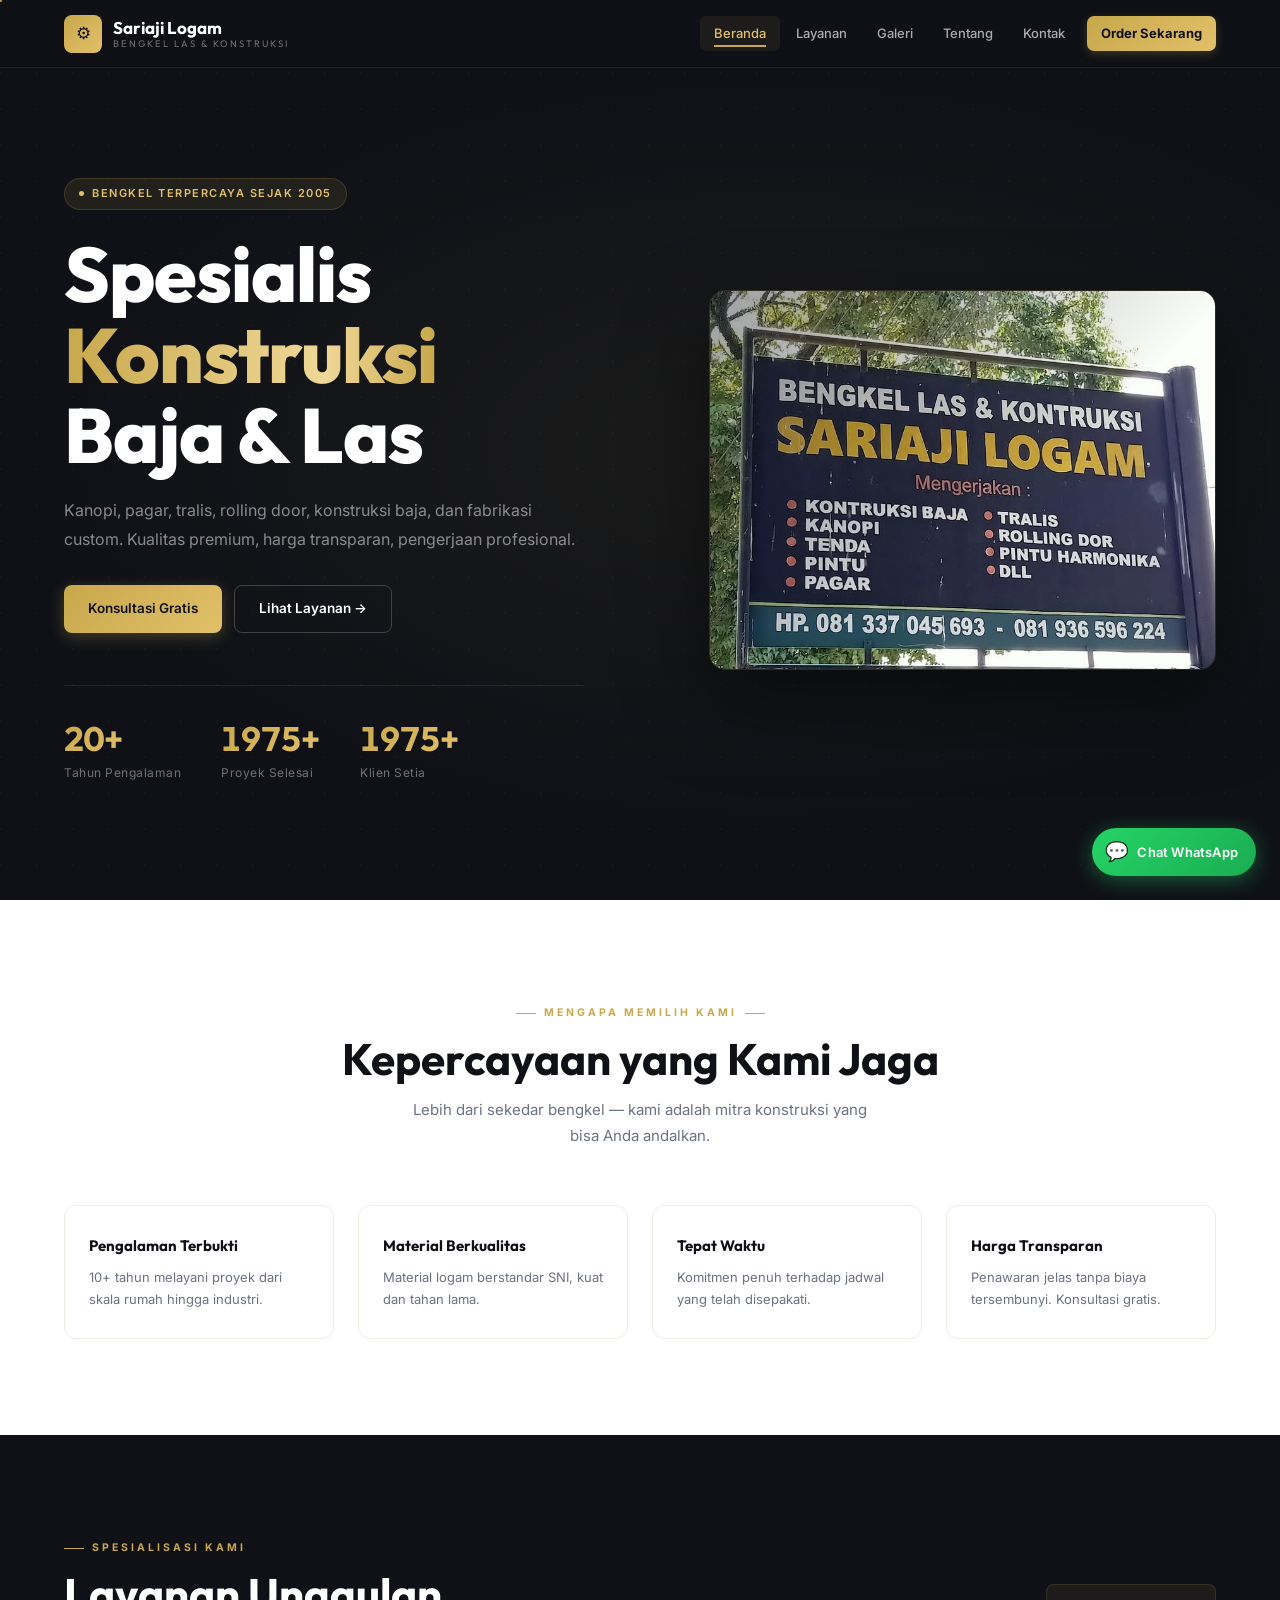
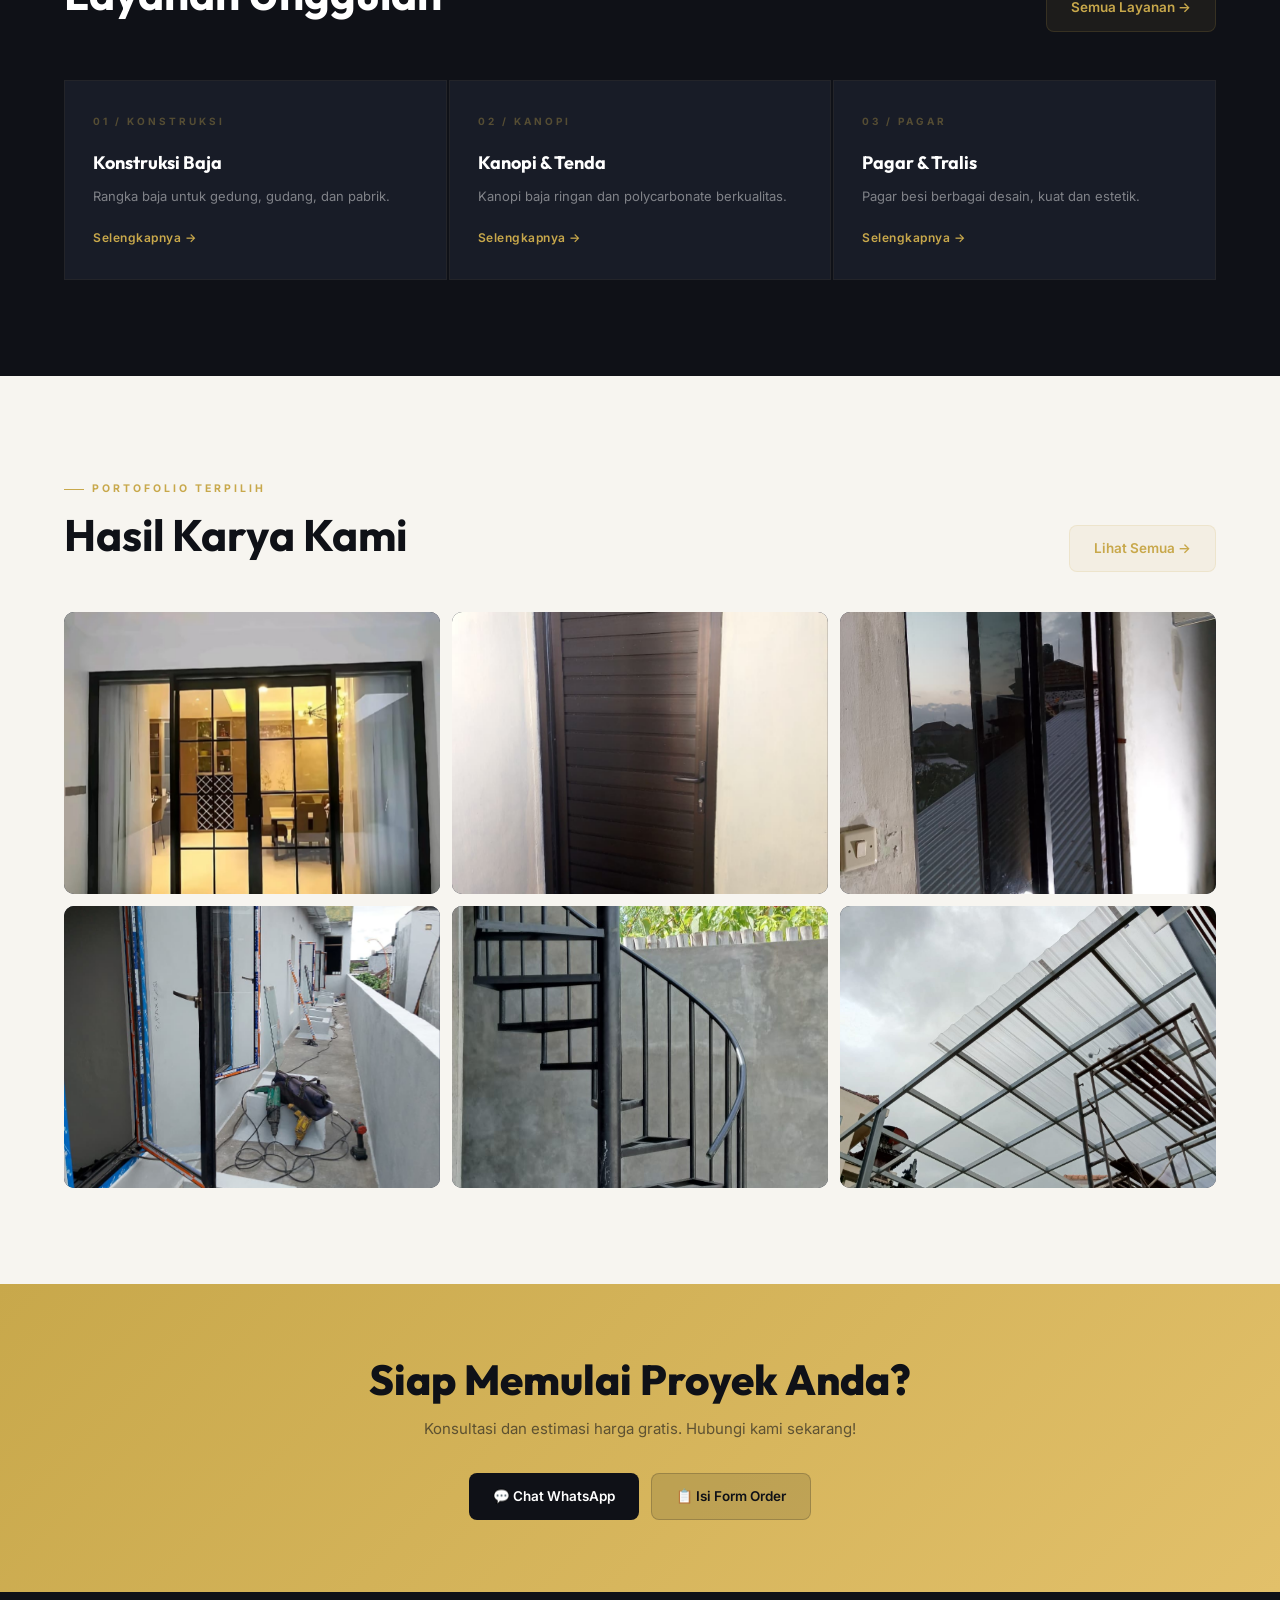
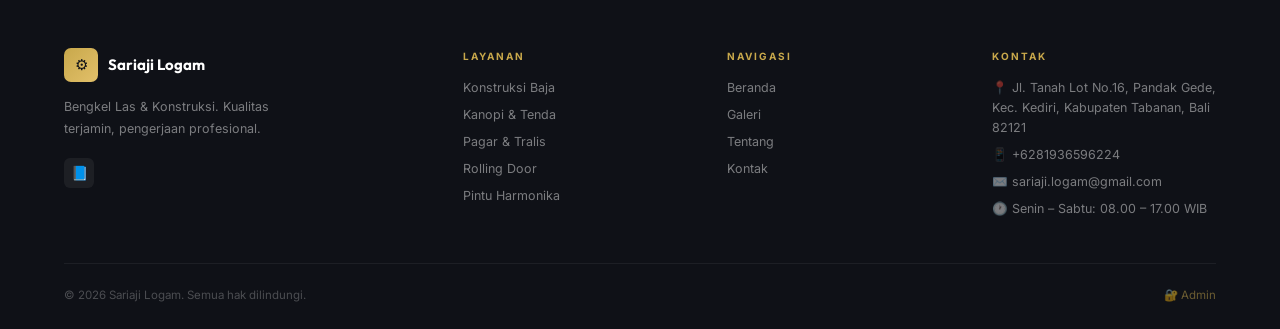
<file: index.html>
<!DOCTYPE html>
<html lang="id">
<head>
<meta charset="UTF-8"/>
<meta name="viewport" content="width=device-width,initial-scale=1.0"/>
<title>Sariaji Logam – Bengkel Las & Konstruksi</title>
<link rel="stylesheet" href="css/style.css"/>
<link rel="stylesheet" href="css/animate.css"/>
<link rel="stylesheet" href="css/home.css"/>
</head>
<body>

<div id="nav-root"></div>

<!-- HERO -->
<section class="hero">
  <div class="hero-grid"></div>
  <div class="hero-content">
    <div class="hero-badge a1">Bengkel Terpercaya Sejak 2005</div>
  <!-- Foto hero khusus mobile -->
  <div class="hero-img-mobile a2">
    <img src="images/hero.jpeg" alt="Sariaji Logam"/>
  </div>
  <h1 class="a2">Spesialis<br><span class="gold-text gold-shimmer">Konstruksi</span><br>Baja & Las</h1>
    <p class="hero-desc a3">Kanopi, pagar, tralis, rolling door, konstruksi baja, dan fabrikasi custom. Kualitas premium, harga transparan, pengerjaan profesional.</p>
    <div class="hero-actions a4">
      <a href="pages/kontak.html" class="btn btn-gold">Konsultasi Gratis</a>
      <a href="pages/layanan.html" class="btn btn-outline">Lihat Layanan →</a>
    </div>
    <div class="hero-stats a5">
      <div class="hero-stat"><div class="hero-stat-num gold-text" data-count="21" data-suffix="+">21+</div><div class="hero-stat-lbl">Tahun Pengalaman</div></div>
      <div class="hero-stat"><div class="hero-stat-num gold-text" data-count="2000" data-suffix="+">2000+</div><div class="hero-stat-lbl">Proyek Selesai</div></div>
      <div class="hero-stat"><div class="hero-stat-num gold-text" data-count="2000" data-suffix="+">2000+</div><div class="hero-stat-lbl">Klien Setia</div></div>
    </div>
  </div>
  <div class="hero-visual a1">
    <img src="images/hero.jpeg" alt="Sariaji Logam"/>
    <div class="hero-visual-overlay"></div>
  </div>
</section>

<!-- WHY -->
<section class="why">
  <div class="sec-head center reveal">
    <div class="tag">Mengapa Memilih Kami</div>
    <h2 class="sec-title">Kepercayaan yang Kami Jaga</h2>
    <p class="sec-sub">Lebih dari sekedar bengkel — kami adalah mitra konstruksi yang bisa Anda andalkan.</p>
  </div>
  <div class="why-grid stagger-children">
    <div class="why-card reveal"><div class="why-title">Pengalaman Terbukti</div><p class="why-desc">10+ tahun melayani proyek dari skala rumah hingga industri.</p></div>
    <div class="why-card reveal"><div class="why-title">Material Berkualitas</div><p class="why-desc">Material logam berstandar SNI, kuat dan tahan lama.</p></div>
    <div class="why-card reveal"><div class="why-title">Tepat Waktu</div><p class="why-desc">Komitmen penuh terhadap jadwal yang telah disepakati.</p></div>
    <div class="why-card reveal"><div class="why-title">Harga Transparan</div><p class="why-desc">Penawaran jelas tanpa biaya tersembunyi. Konsultasi gratis.</p></div>
  </div>
</section>

<!-- SERVICES PREVIEW -->
<section class="services-preview">
  <div class="sv-head reveal">
    <div>
      <div class="tag" style="color:var(--gold)">Spesialisasi Kami</div>
      <h2 class="sec-title" style="color:var(--white)">Layanan Unggulan</h2>
    </div>
    <a href="pages/layanan.html" class="btn btn-ghost">Semua Layanan →</a>
  </div>
  <div class="sv-grid" id="svGrid"></div>
</section>

<!-- MINI GALLERY -->
<section class="mini-gallery">
  <div class="mg-head reveal">
    <div>
      <div class="tag">Portofolio Terpilih</div>
      <h2 class="sec-title">Hasil Karya Kami</h2>
    </div>
    <a href="pages/galeri.html" class="btn btn-ghost">Lihat Semua →</a>
  </div>
  <div class="mg-grid" id="mgGrid"></div>
</section>

<!-- CTA BAND -->
<section class="cta-band">
  <h2>Siap Memulai Proyek Anda?</h2>
  <p>Konsultasi dan estimasi harga gratis. Hubungi kami sekarang!</p>
  <div class="cta-btns">
    <button class="btn btn-dark" id="ctaWA">💬 Chat WhatsApp</button>
    <a href="pages/kontak.html" class="btn" style="background:rgba(15,17,23,.12);color:var(--dark);border:1.5px solid rgba(15,17,23,.2)">📋 Isi Form Order</a>
  </div>
</section>

<div id="footer-root"></div>

<script src="js/app.js"></script>
<script>
document.getElementById('nav-root').innerHTML    = renderNavbar('beranda', '');
document.getElementById('footer-root').innerHTML = renderFooter('');

// Services
const sv = Store.get('layanan').filter(l=>l.aktif).slice(0,3);
document.getElementById('svGrid').innerHTML = sv.map((s,i)=>`
  <a href="pages/layanan.html" class="sv-card reveal">
    <div class="sv-num">0${i+1} / ${s.nama.split(' ')[0].toUpperCase()}</div>
    <div class="sv-icon">${s.icon}</div>
    <div class="sv-name">${s.nama}</div>
    <p class="sv-desc">${s.desc}</p>
    <div class="sv-link">Selengkapnya →</div>
  </a>`).join('');

// Gallery
const gl = Store.get('galeri').slice(0,6);
document.getElementById('mgGrid').innerHTML = gl.map(g=>`
  <div class="mg-item reveal">
    <img src="${g.img}" alt="${g.judul}" loading="lazy"/>
    <div class="mg-overlay"><div class="mg-label">${g.judul}</div></div>
  </div>`).join('');

// WA
document.getElementById('ctaWA').onclick = ()=>{
  const info = Store.get('info');
  window.open(`https://wa.me/${info.wa}?text=${encodeURIComponent('Halo Sariaji Logam, saya ingin konsultasi proyek.')}`, '_blank');
};

// Re-observe reveals
document.querySelectorAll('.reveal').forEach(el => ro.observe(el));
</script>
<script src="js/animate.js"></script>
<script src="../js/animate.js"></script>
</body>
</html>
</file>
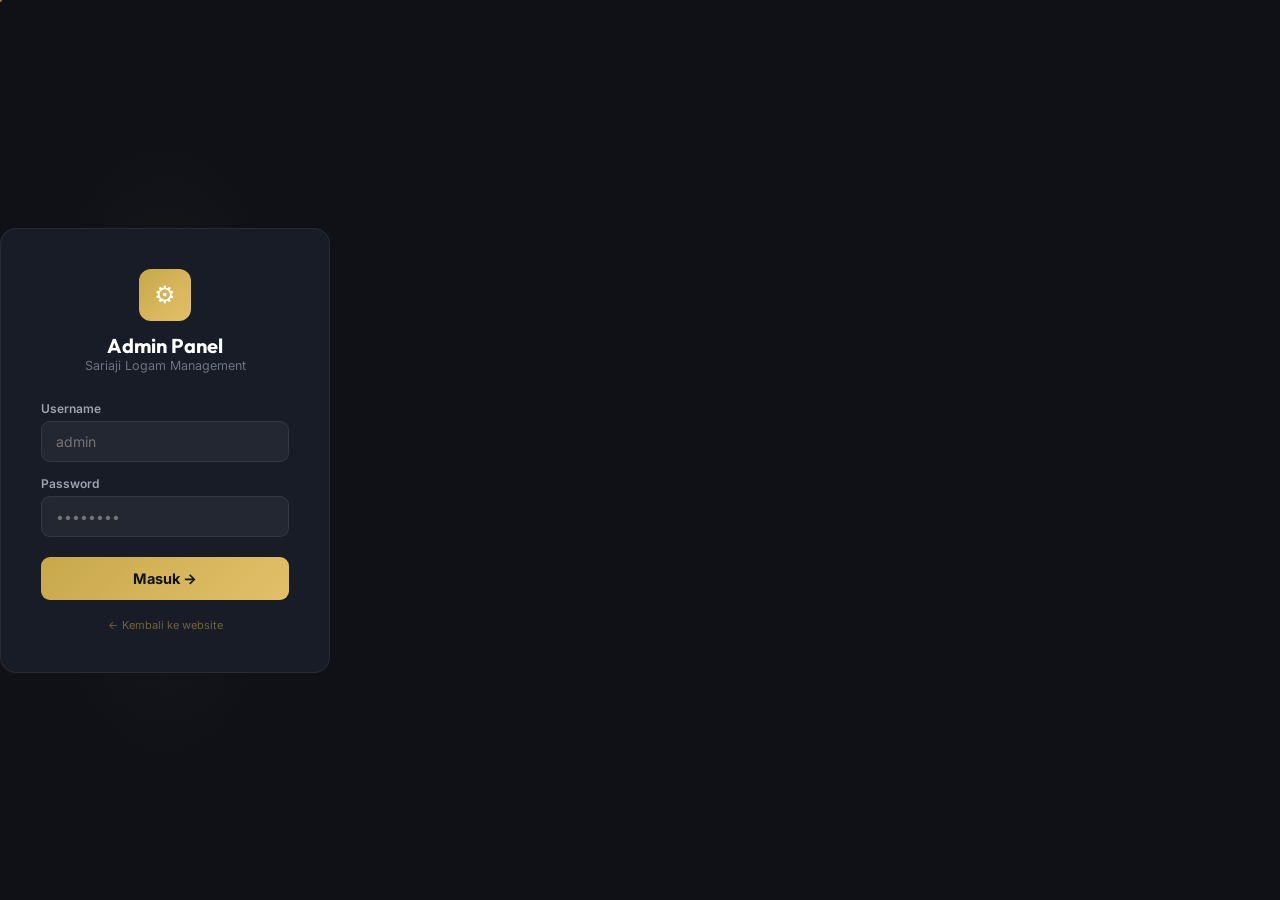
<file: admin/dashboard.html>
<!DOCTYPE html>
<html lang="id">
<head>
<meta charset="UTF-8"/><meta name="viewport" content="width=device-width,initial-scale=1.0"/>
<title>Dashboard – Sariaji Logam Admin</title>
<link rel="stylesheet" href="../css/admin.css"/>
<link rel="stylesheet" href="../css/animate.css"/>
</head>
<body>
<aside class="sidebar" id="sidebar">
  <div class="sb-logo">
    <div class="sb-logo-mark">⚙</div>
    <div class="sb-logo-text">Sariaji Logam<small>Admin Panel</small></div>
  </div>
  <nav class="sb-nav">
    <div class="sb-section">Main</div>
    <div class="sb-item active" onclick="showPanel('dashboard',this)"><span class="sb-icon">📊</span> Dashboard</div>
    <div class="sb-item" onclick="showPanel('pesanan',this)"><span class="sb-icon">📋</span> Pesanan Masuk</div>
    <div class="sb-section">Konten</div>
    <div class="sb-item" onclick="showPanel('galeri',this)"><span class="sb-icon">🖼️</span> Kelola Galeri</div>
    <div class="sb-item" onclick="showPanel('layanan',this)"><span class="sb-icon">🔧</span> Kelola Layanan</div>
    <div class="sb-item" onclick="showPanel('harga',this)"><span class="sb-icon">💰</span> Kelola Harga</div>
    <div class="sb-section">Pengaturan</div>
    <div class="sb-item" onclick="showPanel('profil',this)"><span class="sb-icon">🏢</span> Info Bisnis</div>
    <div class="sb-item" onclick="showPanel('akun',this)"><span class="sb-icon">👤</span> Akun Admin</div>
  </nav>
  <div class="sb-footer">
    <div class="sb-user">
      <div class="sb-avatar">A</div>
      <div><div class="sb-uname">Admin</div><div class="sb-urole">Administrator</div></div>
      <button class="sb-logout" onclick="logout()">Keluar</button>
    </div>
  </div>
</aside>
<div class="main">
  <div class="topbar">
    <div class="topbar-title" id="topbarTitle">Dashboard</div>
    <div class="topbar-right"><a href="../index.html" target="_blank" class="view-site-btn">🌐 Lihat Website</a></div>
  </div>
  <div class="content">

    <!-- DASHBOARD -->
    <div class="panel active" id="p-dashboard">
      <div class="stat-grid">
        <div class="stat-card"><div class="stat-label">Total Pesanan</div><div class="stat-num" id="stTotal" style="color:var(--gold)">0</div></div>
        <div class="stat-card"><div class="stat-label">Menunggu</div><div class="stat-num" id="stWait" style="color:#f97316">0</div></div>
        <div class="stat-card"><div class="stat-label">Selesai</div><div class="stat-num" id="stDone" style="color:#22c55e">0</div></div>
        <div class="stat-card"><div class="stat-label">Item Galeri</div><div class="stat-num" id="stGal" style="color:#3b82f6">0</div></div>
      </div>
      <div class="table-wrap">
        <div class="table-head"><h3>Pesanan Terbaru</h3><button class="add-btn" onclick="showPanel('pesanan')">Lihat Semua →</button></div>
        <table><thead><tr><th>Tanggal</th><th>Nama</th><th>Layanan</th><th>Status</th></tr></thead><tbody id="dashPesanan"></tbody></table>
      </div>
    </div>

    <!-- PESANAN -->
    <div class="panel" id="p-pesanan">
      <div class="table-wrap">
        <div class="table-head">
          <h3>Semua Pesanan</h3>
          <div class="table-tools">
            <input class="search-input" placeholder="Cari..." oninput="filterQ=this.value;renderPesanan()" id="searchPesanan"/>
            <select class="search-input" style="width:130px" onchange="filterS=this.value;renderPesanan()">
              <option value="">Semua Status</option>
              <option>Menunggu</option><option>Diproses</option><option>Selesai</option><option>Batal</option>
            </select>
            <button class="add-btn" onclick="exportCSV()">⬇ Export</button>
          </div>
        </div>
        <table><thead><tr><th>#</th><th>Tanggal</th><th>Nama</th><th>HP</th><th>Layanan</th><th>Status</th><th>Aksi</th></tr></thead><tbody id="tblPesanan"></tbody></table>
        <div class="empty-state" id="emptyPesanan" style="display:none"><div>📭</div><p>Belum ada pesanan.</p></div>
      </div>
    </div>

    <!-- GALERI -->
    <div class="panel" id="p-galeri">
      <div class="table-wrap">
        <div class="table-head"><h3>Kelola Galeri</h3><button class="add-btn" onclick="openGaleriModal()">+ Tambah Foto</button></div>
        <table><thead><tr><th>Preview</th><th>Judul</th><th>Kategori</th><th>Aksi</th></tr></thead><tbody id="tblGaleri"></tbody></table>
        <div class="empty-state" id="emptyGaleri" style="display:none"><div>🖼️</div><p>Belum ada foto.</p></div>
      </div>
    </div>

    <!-- LAYANAN -->
    <div class="panel" id="p-layanan">
      <div class="table-wrap">
        <div class="table-head"><h3>Kelola Layanan</h3><button class="add-btn" onclick="openLayananModal()">+ Tambah</button></div>
        <table><thead><tr><th>Icon</th><th>Nama</th><th>Harga</th><th>Status</th><th>Aksi</th></tr></thead><tbody id="tblLayanan"></tbody></table>
      </div>
    </div>

    <!-- HARGA -->
    <div class="panel" id="p-harga">
      <div class="table-wrap">
        <div class="table-head"><h3>Kelola Harga</h3><button class="add-btn" onclick="openHargaModal()">+ Tambah</button></div>
        <table><thead><tr><th>Nama</th><th>Harga</th><th>Satuan</th><th>Unggulan</th><th>Aksi</th></tr></thead><tbody id="tblHarga"></tbody></table>
      </div>
    </div>

    <!-- PROFIL -->
    <div class="panel" id="p-profil">
      <div style="background:var(--dark2);border-radius:12px;padding:28px;border:1px solid rgba(255,255,255,.05)">
        <h3 style="font-family:'Outfit',sans-serif;font-size:17px;font-weight:700;margin-bottom:20px">Informasi Bisnis</h3>
        <div class="settings-grid">
          <div class="sfg"><label>Nama Bisnis</label><input id="sNama"/></div>
          <div class="sfg"><label>Tagline</label><input id="sTagline"/></div>
          <div class="sfg"><label>No. WhatsApp (tanpa +)</label><input id="sWa"/></div>
          <div class="sfg"><label>Email</label><input id="sEmail"/></div>
          <div class="sfg full"><label>Alamat</label><input id="sAlamat"/></div>
          <div class="sfg full"><label>Jam Operasional</label><input id="sJam"/></div>
          <div class="sfg"><label>Facebook URL</label><input id="sFb"/></div>
          <div class="sfg"><label>Instagram URL</label><input id="sIg"/></div>
          <div class="sfg full"><label>YouTube URL</label><input id="sYt"/></div>
        </div>
        <div style="display:flex;gap:10px;margin-top:20px">
          <button class="btn-save" onclick="saveProfil()">💾 Simpan</button>
          <button class="btn-cancel" onclick="loadProfil()">↩ Reset</button>
        </div>
      </div>
    </div>

    <!-- AKUN -->
    <div class="panel" id="p-akun">
      <div style="background:var(--dark2);border-radius:12px;padding:28px;max-width:420px;border:1px solid rgba(255,255,255,.05)">
        <h3 style="font-family:'Outfit',sans-serif;font-size:17px;font-weight:700;margin-bottom:20px">Ganti Password</h3>
        <div class="sfg"><label>Password Lama</label><input type="password" id="passLama"/></div>
        <div class="sfg"><label>Password Baru</label><input type="password" id="passBaru"/></div>
        <div class="sfg"><label>Konfirmasi Baru</label><input type="password" id="passKonfirm"/></div>
        <button class="btn-save" style="margin-top:16px" onclick="gantiPassword()">🔑 Ganti Password</button>
        <p style="font-size:11.5px;color:var(--muted);margin-top:14px">Default: <strong style="color:var(--gold)">admin / admin123</strong></p>
      </div>
    </div>

  </div>
</div>

<!-- MODALS -->
<div class="modal-overlay" id="galeriModal">
  <div class="modal">
    <h3 id="galeriModalTitle">Tambah Foto</h3>
    <input type="hidden" id="galeriId"/>
    <div class="mfg"><label>Judul *</label><input id="galeriJudul" placeholder="Kanopi Carport Modern"/></div>
    <div class="mfg"><label>Kategori *</label>
      <select id="galeriKat">
        <option value="konstruksi">Konstruksi</option><option value="kanopi">Kanopi</option>
        <option value="pagar">Pagar</option><option value="rolling">Rolling Door</option>
        <option value="pintu">Pintu</option><option value="tralis">Tralis</option><option value="custom">Custom</option>
      </select>
    </div>
    <div class="mfg"><label>URL Gambar *</label><input id="galeriImg" placeholder="https://..." oninput="prevImg(this.value)"/></div>
    <img id="imgPrev" style="display:none;width:100%;aspect-ratio:16/9;object-fit:cover;border-radius:8px;margin-top:6px;border:1px solid rgba(255,255,255,.08)" alt="preview"/>
    <div class="modal-btns"><button class="btn-cancel" onclick="closeM('galeriModal')">Batal</button><button class="btn-save" onclick="saveGaleri()">Simpan</button></div>
  </div>
</div>

<div class="modal-overlay" id="layananModal">
  <div class="modal">
    <h3 id="layananModalTitle">Tambah Layanan</h3>
    <input type="hidden" id="layananId"/>
    <div class="mfg"><label>Icon (emoji)</label><input id="layananIcon" placeholder="🔧" maxlength="4"/></div>
    <div class="mfg"><label>Nama Layanan *</label><input id="layananNama"/></div>
    <div class="mfg"><label>Deskripsi *</label><textarea id="layananDesc"></textarea></div>
    <div class="mfg"><label>Harga</label><input id="layananHarga" placeholder="Rp 600.000/m²"/></div>
    <div class="modal-btns"><button class="btn-cancel" onclick="closeM('layananModal')">Batal</button><button class="btn-save" onclick="saveLayanan()">Simpan</button></div>
  </div>
</div>

<div class="modal-overlay" id="hargaModal">
  <div class="modal">
    <h3 id="hargaModalTitle">Tambah Paket Harga</h3>
    <input type="hidden" id="hargaId"/>
    <div class="mfg"><label>Nama Paket *</label><input id="hargaNama"/></div>
    <div class="mfg"><label>Harga * (angka atau "Nego")</label><input id="hargaHarga"/></div>
    <div class="mfg"><label>Satuan (/m², /unit, dll)</label><input id="hargaSatuan"/></div>
    <div class="mfg"><label>Fitur (pisah koma)</label><textarea id="hargaFitur"></textarea></div>
    <div class="mfg" style="flex-direction:row;align-items:center;gap:10px">
      <input type="checkbox" id="hargaUnggulan" style="width:16px;height:16px;accent-color:var(--gold)"/>
      <label for="hargaUnggulan" style="font-size:13px;cursor:pointer">Tandai sebagai paket unggulan</label>
    </div>
    <div class="modal-btns"><button class="btn-cancel" onclick="closeM('hargaModal')">Batal</button><button class="btn-save" onclick="saveHarga()">Simpan</button></div>
  </div>
</div>

<div class="toast" id="toast"></div>

<script src="../js/app.js"></script>
<script>
if(!sessionStorage.getItem('sl_admin')) window.location.href='login.html';
function logout(){ sessionStorage.removeItem('sl_admin'); window.location.href='login.html'; }

const titles={dashboard:'Dashboard',pesanan:'Pesanan Masuk',galeri:'Kelola Galeri',layanan:'Kelola Layanan',harga:'Kelola Harga',profil:'Info Bisnis',akun:'Akun Admin'};
function showPanel(id,el){
  document.querySelectorAll('.panel').forEach(p=>p.classList.remove('active'));
  document.querySelectorAll('.sb-item').forEach(i=>i.classList.remove('active'));
  document.getElementById('p-'+id).classList.add('active');
  if(el) el.classList.add('active');
  document.getElementById('topbarTitle').textContent=titles[id]||id;
  if(id==='dashboard') renderDash();
  if(id==='pesanan')   renderPesanan();
  if(id==='galeri')    renderGaleri();
  if(id==='layanan')   renderLayanan();
  if(id==='harga')     renderHarga();
  if(id==='profil')    loadProfil();
}

function toast(msg,type='success'){
  const t=document.getElementById('toast');
  t.textContent=(type==='success'?'✅ ':'❌ ')+msg;
  t.className=`toast show ${type}`;
  setTimeout(()=>t.classList.remove('show'),2800);
}
function closeM(id){document.getElementById(id).classList.remove('open');}
function openM(id){document.getElementById(id).classList.add('open');}
document.querySelectorAll('.modal-overlay').forEach(m=>m.addEventListener('click',e=>{if(e.target===m)m.classList.remove('open');}));

function badgeCls(s){return s==='Menunggu'?'badge-wait':s==='Diproses'?'badge-proc':s==='Selesai'?'badge-done':'badge-cancel';}

// DASHBOARD
function renderDash(){
  const p=Store.get('pesanan')||[],g=Store.get('galeri')||[];
  document.getElementById('stTotal').textContent=p.length;
  document.getElementById('stWait').textContent=p.filter(x=>x.status==='Menunggu').length;
  document.getElementById('stDone').textContent=p.filter(x=>x.status==='Selesai').length;
  document.getElementById('stGal').textContent=g.length;
  const recent=p.slice(-5).reverse();
  document.getElementById('dashPesanan').innerHTML=recent.length?recent.map(x=>`<tr><td>${x.tanggal||'-'}</td><td><strong>${x.nama}</strong></td><td>${x.layanan}</td><td><span class="badge ${badgeCls(x.status)}">${x.status}</span></td></tr>`).join(''):`<tr><td colspan="4" style="text-align:center;padding:28px;color:var(--muted)">Belum ada pesanan</td></tr>`;
}

// PESANAN
let filterQ='',filterS='';
function renderPesanan(){
  const all=Store.get('pesanan')||[];
  const list=all.filter(p=>{
    const mq=!filterQ||p.nama.toLowerCase().includes(filterQ.toLowerCase())||p.layanan.toLowerCase().includes(filterQ.toLowerCase());
    const ms=!filterS||p.status===filterS;
    return mq&&ms;
  });
  const tb=document.getElementById('tblPesanan'),em=document.getElementById('emptyPesanan');
  if(!list.length){tb.innerHTML='';em.style.display='block';return;}
  em.style.display='none';
  tb.innerHTML=list.map((p,i)=>`<tr>
    <td style="color:var(--muted)">${i+1}</td>
    <td style="font-size:11.5px;color:var(--muted)">${p.tanggal||'-'}</td>
    <td><strong>${p.nama}</strong><br><span style="font-size:11px;color:var(--muted)">${p.hp}</span></td>
    <td>${p.hp}</td>
    <td>${p.layanan}</td>
    <td><select class="search-input" style="width:110px;padding:5px 8px;font-size:11.5px" onchange="setStatus(${p.id},this.value)">
      ${['Menunggu','Diproses','Selesai','Batal'].map(s=>`<option${p.status===s?' selected':''}>${s}</option>`).join('')}
    </select></td>
    <td><div style="display:flex;gap:6px">
      <button class="act-btn act-edit" onclick="detailOrder(${p.id})">Detail</button>
      <button class="act-btn act-del" onclick="delOrder(${p.id})">Hapus</button>
    </div></td>
  </tr>`).join('');
}
function setStatus(id,s){const a=Store.get('pesanan')||[];const i=a.findIndex(p=>p.id===id);if(i>=0){a[i].status=s;Store.set('pesanan',a);toast('Status diperbarui');renderDash();}}
function delOrder(id){if(!confirm('Hapus pesanan?'))return;Store.set('pesanan',(Store.get('pesanan')||[]).filter(p=>p.id!==id));renderPesanan();toast('Pesanan dihapus');}
function detailOrder(id){const p=(Store.get('pesanan')||[]).find(p=>p.id===id);if(p)alert(`Nama: ${p.nama}\nHP: ${p.hp}\nEmail: ${p.email||'-'}\nLayanan: ${p.layanan}\nLokasi: ${p.lokasi||'-'}\nCatatan: ${p.keterangan||'-'}\nStatus: ${p.status}`);}
function exportCSV(){
  const a=Store.get('pesanan')||[];
  if(!a.length){toast('Tidak ada data','error');return;}
  const h=['No','Tanggal','Nama','HP','Email','Layanan','Lokasi','Keterangan','Status'];
  const r=a.map((p,i)=>[i+1,p.tanggal,p.nama,p.hp,p.email,p.layanan,p.lokasi,p.keterangan,p.status].map(v=>`"${v||''}"`).join(','));
  const csv=[h.join(','),...r].join('\n');
  const b=new Blob([csv],{type:'text/csv'});
  const u=URL.createObjectURL(b);
  const el=document.createElement('a');el.href=u;el.download='pesanan.csv';el.click();
  toast('CSV diexport');
}

// GALERI
function renderGaleri(){
  const g=Store.get('galeri')||[],tb=document.getElementById('tblGaleri'),em=document.getElementById('emptyGaleri');
  if(!g.length){tb.innerHTML='';em.style.display='block';return;}
  em.style.display='none';
  tb.innerHTML=g.map(x=>`<tr>
    <td><img src="${x.img}" style="width:70px;height:48px;object-fit:cover;border-radius:6px" onerror="this.style.opacity=.3"/></td>
    <td><strong>${x.judul}</strong></td>
    <td><span class="badge badge-active" style="text-transform:capitalize">${x.kategori}</span></td>
    <td><div style="display:flex;gap:6px">
      <button class="act-btn act-edit" onclick="editGaleri(${x.id})">Edit</button>
      <button class="act-btn act-del" onclick="delGaleri(${x.id})">Hapus</button>
    </div></td>
  </tr>`).join('');
}
function openGaleriModal(){
  ['galeriId','galeriJudul','galeriImg'].forEach(id=>document.getElementById(id).value='');
  document.getElementById('galeriKat').value='konstruksi';
  document.getElementById('imgPrev').style.display='none';
  document.getElementById('galeriModalTitle').textContent='Tambah Foto';
  openM('galeriModal');
}
function editGaleri(id){
  const g=(Store.get('galeri')||[]).find(x=>x.id===id);if(!g)return;
  document.getElementById('galeriId').value=g.id;
  document.getElementById('galeriJudul').value=g.judul;
  document.getElementById('galeriKat').value=g.kategori;
  document.getElementById('galeriImg').value=g.img||'';
  prevImg(g.img||'');
  document.getElementById('galeriModalTitle').textContent='Edit Foto';
  openM('galeriModal');
}
function prevImg(url){const i=document.getElementById('imgPrev');if(url){i.src=url;i.style.display='block';}else i.style.display='none';}
function saveGaleri(){
  const id=document.getElementById('galeriId').value;
  const judul=document.getElementById('galeriJudul').value.trim();
  const kat=document.getElementById('galeriKat').value;
  const img=document.getElementById('galeriImg').value.trim();
  if(!judul||!img){toast('Judul & URL wajib diisi','error');return;}
  const g=Store.get('galeri')||[];
  if(id){const i=g.findIndex(x=>x.id==id);if(i>=0)g[i]={...g[i],judul,kategori:kat,img};}
  else g.push({id:Date.now(),judul,kategori:kat,img});
  Store.set('galeri',g);closeM('galeriModal');renderGaleri();toast(id?'Foto diperbarui':'Foto ditambahkan');
}
function delGaleri(id){if(!confirm('Hapus foto?'))return;Store.set('galeri',(Store.get('galeri')||[]).filter(x=>x.id!==id));renderGaleri();toast('Foto dihapus');}

// LAYANAN
function renderLayanan(){
  const l=Store.get('layanan')||[];
  document.getElementById('tblLayanan').innerHTML=l.map(x=>`<tr>
    <td style="font-size:24px">${x.icon}</td>
    <td><strong>${x.nama}</strong><br><span style="font-size:12px;color:var(--muted)">${x.desc.substring(0,45)}...</span></td>
    <td style="color:var(--gold);font-size:13px;font-weight:600">${x.harga}</td>
    <td><span class="badge ${x.aktif?'badge-active':'badge-off'}">${x.aktif?'Aktif':'Nonaktif'}</span></td>
    <td><div style="display:flex;gap:6px">
      <button class="act-btn act-toggle" onclick="toggleL(${x.id})">${x.aktif?'Nonaktifkan':'Aktifkan'}</button>
      <button class="act-btn act-edit" onclick="editLayanan(${x.id})">Edit</button>
      <button class="act-btn act-del" onclick="delLayanan(${x.id})">Hapus</button>
    </div></td>
  </tr>`).join('');
}
function openLayananModal(){
  ['layananId','layananIcon','layananNama','layananDesc','layananHarga'].forEach(id=>document.getElementById(id).value='');
  document.getElementById('layananModalTitle').textContent='Tambah Layanan';
  openM('layananModal');
}
function editLayanan(id){
  const l=(Store.get('layanan')||[]).find(x=>x.id===id);if(!l)return;
  document.getElementById('layananId').value=l.id;
  document.getElementById('layananIcon').value=l.icon;
  document.getElementById('layananNama').value=l.nama;
  document.getElementById('layananDesc').value=l.desc;
  document.getElementById('layananHarga').value=l.harga;
  document.getElementById('layananModalTitle').textContent='Edit Layanan';
  openM('layananModal');
}
function saveLayanan(){
  const id=document.getElementById('layananId').value;
  const icon=document.getElementById('layananIcon').value.trim()||'🔧';
  const nama=document.getElementById('layananNama').value.trim();
  const desc=document.getElementById('layananDesc').value.trim();
  const harga=document.getElementById('layananHarga').value.trim();
  if(!nama||!desc){toast('Nama & deskripsi wajib diisi','error');return;}
  const l=Store.get('layanan')||[];
  if(id){const i=l.findIndex(x=>x.id==id);if(i>=0)l[i]={...l[i],icon,nama,desc,harga};}
  else l.push({id:Date.now(),icon,nama,desc,harga,aktif:true});
  Store.set('layanan',l);closeM('layananModal');renderLayanan();toast(id?'Layanan diperbarui':'Layanan ditambahkan');
}
function toggleL(id){const l=Store.get('layanan')||[];const i=l.findIndex(x=>x.id===id);if(i>=0){l[i].aktif=!l[i].aktif;Store.set('layanan',l);renderLayanan();toast('Status diubah');}}
function delLayanan(id){if(!confirm('Hapus layanan?'))return;Store.set('layanan',(Store.get('layanan')||[]).filter(x=>x.id!==id));renderLayanan();toast('Layanan dihapus');}

// HARGA
function renderHarga(){
  const h=Store.get('harga')||[];
  document.getElementById('tblHarga').innerHTML=h.map(x=>`<tr>
    <td><strong>${x.nama}</strong></td>
    <td style="color:var(--gold);font-weight:700">${x.harga==='Nego'?'Nego':'Rp '+Number(x.harga).toLocaleString('id-ID')}</td>
    <td style="color:var(--muted);font-size:12.5px">${x.satuan||'-'}</td>
    <td><span class="badge ${x.unggulan?'badge-active':'badge-off'}">${x.unggulan?'⭐ Unggulan':'Biasa'}</span></td>
    <td><div style="display:flex;gap:6px">
      <button class="act-btn act-toggle" onclick="setUnggulan(${x.id})">${x.unggulan?'Unset':'Set Unggulan'}</button>
      <button class="act-btn act-edit" onclick="editHarga(${x.id})">Edit</button>
      <button class="act-btn act-del" onclick="delHarga(${x.id})">Hapus</button>
    </div></td>
  </tr>`).join('');
}
function openHargaModal(){
  ['hargaId','hargaNama','hargaHarga','hargaSatuan','hargaFitur'].forEach(id=>document.getElementById(id).value='');
  document.getElementById('hargaUnggulan').checked=false;
  document.getElementById('hargaModalTitle').textContent='Tambah Paket';
  openM('hargaModal');
}
function editHarga(id){
  const h=(Store.get('harga')||[]).find(x=>x.id===id);if(!h)return;
  document.getElementById('hargaId').value=h.id;
  document.getElementById('hargaNama').value=h.nama;
  document.getElementById('hargaHarga').value=h.harga;
  document.getElementById('hargaSatuan').value=h.satuan||'';
  document.getElementById('hargaFitur').value=(h.fitur||[]).join(', ');
  document.getElementById('hargaUnggulan').checked=h.unggulan;
  document.getElementById('hargaModalTitle').textContent='Edit Paket';
  openM('hargaModal');
}
function saveHarga(){
  const id=document.getElementById('hargaId').value;
  const nama=document.getElementById('hargaNama').value.trim();
  const harga=document.getElementById('hargaHarga').value.trim();
  const satuan=document.getElementById('hargaSatuan').value.trim();
  const fitur=document.getElementById('hargaFitur').value.trim().split(',').map(f=>f.trim()).filter(Boolean);
  const unggulan=document.getElementById('hargaUnggulan').checked;
  if(!nama||!harga){toast('Nama & harga wajib diisi','error');return;}
  const l=Store.get('harga')||[];
  if(unggulan)l.forEach(h=>h.unggulan=false);
  if(id){const i=l.findIndex(x=>x.id==id);if(i>=0)l[i]={...l[i],nama,harga,satuan,fitur,unggulan};}
  else l.push({id:Date.now(),nama,harga,satuan,fitur,unggulan});
  Store.set('harga',l);closeM('hargaModal');renderHarga();toast(id?'Harga diperbarui':'Paket ditambahkan');
}
function setUnggulan(id){const l=Store.get('harga')||[];l.forEach(h=>h.unggulan=false);const i=l.findIndex(x=>x.id===id);if(i>=0){l[i].unggulan=true;Store.set('harga',l);renderHarga();toast('Unggulan diset');}}
function delHarga(id){if(!confirm('Hapus paket?'))return;Store.set('harga',(Store.get('harga')||[]).filter(x=>x.id!==id));renderHarga();toast('Paket dihapus');}

// PROFIL
function loadProfil(){
  const i=Store.get('info');
  document.getElementById('sNama').value=i.nama||'';document.getElementById('sTagline').value=i.tagline||'';
  document.getElementById('sWa').value=i.wa||'';document.getElementById('sEmail').value=i.email||'';
  document.getElementById('sAlamat').value=i.alamat||'';document.getElementById('sJam').value=i.jam||'';
  document.getElementById('sFb').value=i.fb||'';document.getElementById('sIg').value=i.ig||'';document.getElementById('sYt').value=i.yt||'';
}
function saveProfil(){
  const info={
    nama:document.getElementById('sNama').value.trim(),tagline:document.getElementById('sTagline').value.trim(),
    wa:document.getElementById('sWa').value.trim(),email:document.getElementById('sEmail').value.trim(),
    alamat:document.getElementById('sAlamat').value.trim(),jam:document.getElementById('sJam').value.trim(),
    fb:document.getElementById('sFb').value.trim()||'#',ig:document.getElementById('sIg').value.trim()||'#',
    yt:document.getElementById('sYt').value.trim()||'#'
  };
  if(!info.nama||!info.wa){toast('Nama & WhatsApp wajib diisi','error');return;}
  Store.set('info',info);toast('Info bisnis disimpan');
}

// AKUN
function gantiPassword(){
  const lama=document.getElementById('passLama').value;
  const baru=document.getElementById('passBaru').value;
  const konfirm=document.getElementById('passKonfirm').value;
  const cur=localStorage.getItem('sl_admin_pass')||'admin123';
  if(lama!==cur){toast('Password lama salah','error');return;}
  if(baru.length<6){toast('Min 6 karakter','error');return;}
  if(baru!==konfirm){toast('Konfirmasi tidak cocok','error');return;}
  localStorage.setItem('sl_admin_pass',baru);
  ['passLama','passBaru','passKonfirm'].forEach(id=>document.getElementById(id).value='');
  toast('Password berhasil diubah');
}

renderDash();
</script>
<script src="../js/animate.js"></script>
</body>
</html>
</file>
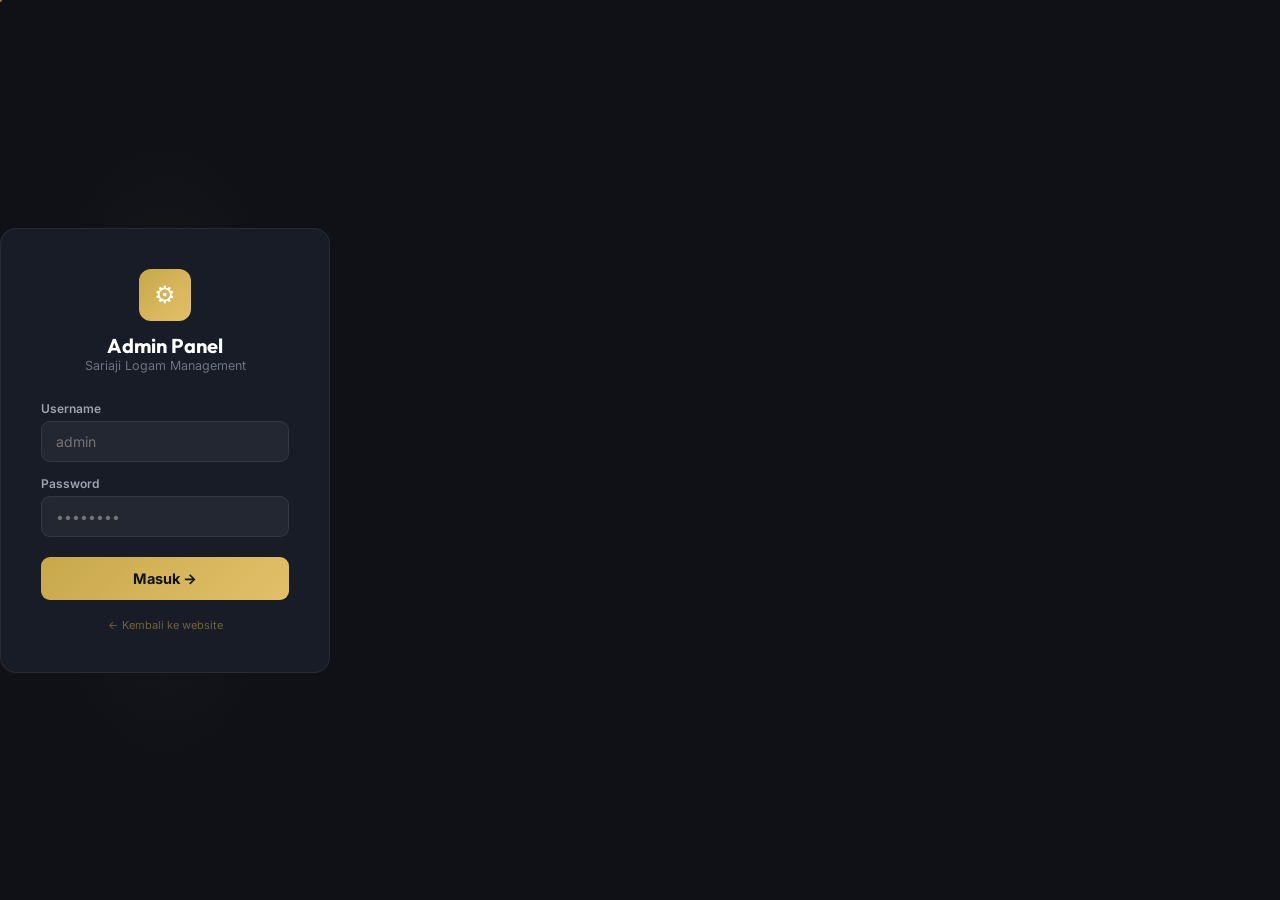
<file: admin/login.html>
<!DOCTYPE html>
<html lang="id">
<head>
<meta charset="UTF-8"/><meta name="viewport" content="width=device-width,initial-scale=1.0"/>
<title>Login Admin – Sariaji Logam</title>
<link rel="stylesheet" href="../css/admin.css"/>
<link rel="stylesheet" href="../css/animate.css"/>
</head>
<body>
<div class="login-page">
  <div class="login-box">
    <div class="login-logo">
      <div class="login-logo-mark">⚙</div>
      <h2>Admin Panel</h2>
      <p>Sariaji Logam Management</p>
    </div>
    <div class="login-err" id="loginErr">Username atau password salah.</div>
    <div class="lfg"><label>Username</label><input type="text" id="uname" placeholder="admin" onkeydown="if(event.key==='Enter')doLogin()"/></div>
    <div class="lfg"><label>Password</label><input type="password" id="pass" placeholder="••••••••" onkeydown="if(event.key==='Enter')doLogin()"/></div>
    <button class="login-btn" onclick="doLogin()">Masuk →</button>
    <p style="text-align:center;font-size:11px;color:rgba(255,255,255,.2);margin-top:18px"><a href="../index.html" style="color:rgba(200,168,75,.5)">← Kembali ke website</a></p>
  </div>
</div>
<script>
function doLogin(){
  const u=document.getElementById('uname').value;
  const p=document.getElementById('pass').value;
  if(u==='admin'&&p==='admin123'){
    sessionStorage.setItem('sl_admin','1');
    window.location.href='dashboard.html';
  } else {
    document.getElementById('loginErr').classList.add('show');
    document.getElementById('pass').value='';
  }
}
if(sessionStorage.getItem('sl_admin')) window.location.href='dashboard.html';
</script>
<script src="../js/animate.js"></script>
</body>
</html>
</file>
<file: css/style.css>
@import url('https://fonts.googleapis.com/css2?family=Outfit:wght@300;400;500;600;700;800&family=Inter:wght@300;400;500;600&display=swap');

:root {
  --dark:    #0f1117;
  --dark2:   #181c27;
  --dark3:   #1e2334;
  --gold:    #c8a84b;
  --gold2:   #e2c06a;
  --gold3:   #f0d898;
  --light:   #f7f5f0;
  --light2:  #eeebe3;
  --white:   #ffffff;
  --text:    #0f1117;
  --muted:   #6b7280;
  --muted2:  #9ca3af;
  --border:  rgba(200,168,75,.15);
  --radius:  10px;
  --shadow:  0 4px 24px rgba(15,17,23,.08);
  --shadow2: 0 12px 48px rgba(15,17,23,.14);
  --trans:   all .22s ease;
}

*,*::before,*::after { margin:0; padding:0; box-sizing:border-box; }
html { scroll-behavior:smooth; }
body { font-family:'Inter',sans-serif; background:var(--light); color:var(--text); overflow-x:hidden; line-height:1.6; }
img { max-width:100%; height:auto; display:block; }
a { text-decoration:none; color:inherit; }
button { font-family:'Inter',sans-serif; cursor:pointer; border:none; }
::-webkit-scrollbar { width:5px; }
::-webkit-scrollbar-track { background:var(--light2); }
::-webkit-scrollbar-thumb { background:var(--gold); border-radius:3px; }

/* ── TYPOGRAPHY ── */
.gold-text {
  background:linear-gradient(135deg,var(--gold),var(--gold2));
  -webkit-background-clip:text; -webkit-text-fill-color:transparent; background-clip:text;
}
h1,h2,h3,h4 { font-family:'Outfit',sans-serif; line-height:1.15; }

.tag {
  display:inline-flex; align-items:center; gap:8px;
  font-size:10.5px; font-weight:700; letter-spacing:3px;
  text-transform:uppercase; color:var(--gold); margin-bottom:12px;
}
.tag::before { content:''; width:20px; height:1px; background:var(--gold); }

.sec-head { margin-bottom:56px; }
.sec-head.center { text-align:center; }
.sec-head.center .tag { justify-content:center; }
.sec-head.center .tag::before,.sec-head.center .tag::after { content:''; width:20px; height:1px; background:var(--gold); }

h2.sec-title {
  font-size:clamp(26px,3.8vw,44px); font-weight:700;
  color:var(--dark); margin-bottom:12px;
}
.sec-sub { font-size:15px; color:var(--muted); max-width:480px; line-height:1.75; }
.sec-head.center .sec-sub { margin:0 auto; }

/* ── BUTTONS ── */
.btn {
  display:inline-flex; align-items:center; gap:8px;
  font-weight:600; font-size:13.5px; padding:12px 24px;
  border-radius:8px; transition:var(--trans); cursor:pointer; border:none;
}
.btn-gold {
  background:linear-gradient(135deg,var(--gold),var(--gold2));
  color:var(--dark); box-shadow:0 4px 16px rgba(200,168,75,.3);
}
.btn-gold:hover { transform:translateY(-2px); box-shadow:0 8px 24px rgba(200,168,75,.4); }
.btn-outline { background:transparent; border:1.5px solid rgba(255,255,255,.2); color:var(--white); }
.btn-outline:hover { border-color:var(--gold); color:var(--gold); }
.btn-dark { background:var(--dark); color:var(--white); }
.btn-dark:hover { background:var(--dark3); transform:translateY(-1px); }
.btn-ghost { background:rgba(200,168,75,.08); color:var(--gold); border:1px solid var(--border); }
.btn-ghost:hover { background:rgba(200,168,75,.15); }

/* ── NAVBAR ── */
#navbar {
  position:fixed; top:0; left:0; right:0; z-index:999;
  height:68px; display:flex; align-items:center; justify-content:space-between;
  padding:0 5%; background:rgba(15,17,23,.96);
  backdrop-filter:blur(20px);
  border-bottom:1px solid rgba(200,168,75,.12);
  transition:var(--trans);
}
#navbar.scrolled { height:58px; }
.nb-logo { display:flex; align-items:center; gap:11px; }
.nb-logo-mark {
  width:38px; height:38px; border-radius:8px;
  background:linear-gradient(135deg,var(--gold),var(--gold2));
  display:flex; align-items:center; justify-content:center;
  font-size:17px; flex-shrink:0;
}
.nb-logo-text { color:var(--white); font-family:'Outfit',sans-serif; font-size:17px; font-weight:700; line-height:1.1; }
.nb-logo-text small { display:block; font-size:9.5px; font-weight:400; color:rgba(255,255,255,.4); letter-spacing:2px; text-transform:uppercase; }
.nb-links { display:flex; align-items:center; gap:2px; }
.nb-link {
  padding:7px 14px; color:rgba(255,255,255,.65); font-size:13px; font-weight:500;
  border-radius:6px; transition:var(--trans);
}
.nb-link:hover,.nb-link.active { color:var(--gold2); background:rgba(200,168,75,.08); }
.nb-cta {
  background:linear-gradient(135deg,var(--gold),var(--gold2)) !important;
  color:var(--dark) !important; font-weight:700 !important;
  border-radius:7px !important; margin-left:6px;
  box-shadow:0 3px 10px rgba(200,168,75,.25);
}
.nb-cta:hover { transform:translateY(-1px); box-shadow:0 6px 16px rgba(200,168,75,.35) !important; }
.nb-hamburger { display:none; flex-direction:column; gap:5px; background:none; border:none; padding:4px; }
.nb-hamburger span { display:block; width:21px; height:1.5px; background:var(--white); transition:.3s; }
.nb-mobile {
  display:none; position:fixed; inset:0; top:68px;
  background:rgba(15,17,23,.98); z-index:998;
  flex-direction:column; align-items:center; justify-content:center; gap:6px;
}
.nb-mobile.open { display:flex; }
.nb-mobile .nb-link { font-size:17px; padding:13px 48px; width:100%; text-align:center; }

/* ── PAGE HERO ── */
.page-hero {
  padding:140px 5% 72px;
  background:linear-gradient(150deg,var(--dark) 0%,var(--dark3) 100%);
  position:relative; overflow:hidden;
}
.page-hero::before {
  content:''; position:absolute; inset:0;
  background-image:radial-gradient(circle at 1px 1px,rgba(200,168,75,.04) 1px,transparent 0);
  background-size:36px 36px;
}
.page-hero-content { position:relative; z-index:2; text-align:center; }
.breadcrumb {
  display:flex; align-items:center; gap:6px; justify-content:center;
  font-size:11.5px; color:rgba(255,255,255,.35); margin-bottom:18px; letter-spacing:.5px;
}
.breadcrumb a { color:rgba(255,255,255,.35); }
.breadcrumb span { color:var(--gold); }
.page-hero h1 { font-size:clamp(32px,5vw,56px); font-weight:800; color:var(--white); margin-bottom:14px; }
.page-hero p { font-size:15px; color:rgba(255,255,255,.5); max-width:480px; margin:0 auto; line-height:1.75; }

/* ── FOOTER ── */
footer { background:var(--dark); padding:56px 5% 24px; }
.footer-grid { display:grid; grid-template-columns:1.6fr 1fr 1fr 1fr; gap:40px; margin-bottom:44px; }
.footer-logo { display:flex; align-items:center; gap:10px; margin-bottom:14px; }
.footer-logo-mark { width:34px; height:34px; border-radius:7px; background:linear-gradient(135deg,var(--gold),var(--gold2)); display:flex; align-items:center; justify-content:center; font-size:15px; }
.footer-logo-name { font-family:'Outfit',sans-serif; font-size:15px; font-weight:700; color:var(--white); }
.footer-tagline { font-size:12.5px; color:rgba(255,255,255,.45); line-height:1.75; max-width:210px; }
.footer-socials { display:flex; gap:8px; margin-top:18px; }
.social-icon { width:30px; height:30px; border-radius:6px; background:rgba(255,255,255,.06); display:flex; align-items:center; justify-content:center; font-size:14px; transition:var(--trans); }
.social-icon:hover { background:rgba(200,168,75,.18); }
.footer-col-title { font-size:10px; font-weight:700; letter-spacing:2px; text-transform:uppercase; color:var(--gold); margin-bottom:14px; }
.footer-links { display:flex; flex-direction:column; gap:7px; font-size:12.5px; color:rgba(255,255,255,.45); }
.footer-links a { transition:color .2s; }
.footer-links a:hover { color:var(--gold2); }
.footer-bottom { padding-top:22px; border-top:1px solid rgba(255,255,255,.06); display:flex; justify-content:space-between; align-items:center; font-size:11.5px; color:rgba(255,255,255,.25); flex-wrap:wrap; gap:8px; }
.footer-admin-link { color:rgba(200,168,75,.5) !important; transition:color .2s; }
.footer-admin-link:hover { color:var(--gold) !important; }

/* ── WA FLOAT ── */
.wa-float {
  position:fixed; bottom:24px; right:24px; z-index:997;
  height:48px; border-radius:40px; padding:0 18px 0 13px;
  background:linear-gradient(135deg,#25d366,#1aad52);
  display:inline-flex; align-items:center; gap:8px;
  box-shadow:0 4px 20px rgba(37,211,102,.4);
  transition:transform .25s cubic-bezier(.34,1.56,.64,1), box-shadow .25s ease;
  animation:waPulse 3s ease-in-out infinite;
  color:#fff; font-weight:600; font-size:13px; letter-spacing:.2px;
  text-decoration:none; white-space:nowrap;
}
.wa-float .wa-icon { font-size:19px; flex-shrink:0; }
.wa-float:hover { transform:scale(1.05) translateY(-2px); box-shadow:0 8px 28px rgba(37,211,102,.55); }
@keyframes waPulse {
  0%,100% { box-shadow:0 4px 20px rgba(37,211,102,.4); }
  50% { box-shadow:0 4px 28px rgba(37,211,102,.65), 0 0 0 8px rgba(37,211,102,.07); }
}

/* ── ANIMATIONS ── */
@keyframes fadeUp { from { opacity:0; transform:translateY(18px); } to { opacity:1; transform:translateY(0); } }
.a1 { animation:fadeUp .55s .0s ease both; }
.a2 { animation:fadeUp .55s .1s ease both; }
.a3 { animation:fadeUp .55s .2s ease both; }
.a4 { animation:fadeUp .55s .3s ease both; }
.a5 { animation:fadeUp .55s .4s ease both; }
.reveal { opacity:0; transform:translateY(20px); transition:opacity .55s ease, transform .55s ease; }
.reveal.visible { opacity:1; transform:none; }

/* ── UTILS ── */
.container { max-width:1200px; margin:0 auto; padding:0 5%; }
.text-center { text-align:center; }
.mt-32 { margin-top:32px; }
section { padding:96px 5%; }

/* ── RESPONSIVE ── */
@media(max-width:1024px) { .footer-grid { grid-template-columns:1fr 1fr; } }
@media(max-width:768px) {
  .nb-links { display:none; }
  .nb-hamburger { display:flex; }
  .footer-grid { grid-template-columns:1fr 1fr; gap:24px; }
  section { padding:72px 5%; }
}
@media(max-width:480px) { .footer-grid { grid-template-columns:1fr; } }
</file>
<file: css/home.css>
/* ══ HOME PAGE ══ */

/* HERO */
.hero {
  min-height:100vh; display:flex; align-items:center;
  justify-content:space-between; gap:5%;
  background:var(--dark); position:relative; overflow:hidden;
  padding:120px 5% 60px;
}
.hero::before {
  content:''; position:absolute; inset:0;
  background:radial-gradient(ellipse 80% 60% at 60% 50%, rgba(200,168,75,.07) 0%, transparent 70%);
}
.hero-grid { position:absolute; inset:0; background-image:radial-gradient(circle at 1px 1px,rgba(200,168,75,.04) 1px,transparent 0); background-size:36px 36px; }
.hero-content { position:relative; z-index:2; max-width:580px; flex-shrink:0; }
.hero-badge {
  display:inline-flex; align-items:center; gap:8px;
  background:rgba(200,168,75,.1); border:1px solid rgba(200,168,75,.2);
  color:var(--gold2); font-size:11px; font-weight:600; letter-spacing:1.5px;
  text-transform:uppercase; padding:6px 14px; border-radius:20px; margin-bottom:24px;
}
.hero-badge::before { content:''; width:5px; height:5px; border-radius:50%; background:var(--gold2); animation:blink 1.5s infinite; }
@keyframes blink { 0%,100%{opacity:1} 50%{opacity:.3} }
.hero h1 {
  font-size:clamp(42px,6vw,78px); font-weight:800; color:var(--white);
  line-height:1.05; margin-bottom:20px; letter-spacing:-1px;
}
.hero-desc { font-size:16px; color:rgba(255,255,255,.5); max-width:520px; line-height:1.8; margin-bottom:32px; }
.hero-actions { display:flex; gap:12px; flex-wrap:wrap; margin-bottom:52px; }
.hero-stats { display:flex; gap:40px; padding-top:36px; border-top:1px solid rgba(255,255,255,.08); }
.hero-stat-num { font-family:'Outfit',sans-serif; font-size:34px; font-weight:700; line-height:1; }
.hero-stat-lbl { font-size:12px; color:rgba(255,255,255,.4); margin-top:4px; letter-spacing:.5px; }

/* FOTO KANAN — tidak absolute lagi */
.hero-visual {
  position:relative; flex-shrink:0;
  width:44%; max-width:520px; aspect-ratio:4/3;
  border-radius:16px; overflow:hidden;
  box-shadow:0 32px 80px rgba(0,0,0,.5);
  border:1px solid rgba(200,168,75,.15);
  z-index:2;
}
.hero-visual img { width:100%; height:100%; object-fit:cover; }
.hero-visual-overlay {
  position:absolute; inset:0;
  background:linear-gradient(135deg,rgba(15,17,23,.4) 0%,transparent 60%);
}

.hero-img-mobile {
  display:none;
  width:100%; aspect-ratio:16/9;
  border-radius:12px; overflow:hidden;
  margin-bottom:28px;
  border:1px solid rgba(255,255,255,.06);
  box-shadow:0 16px 48px rgba(0,0,0,.45);
}
.hero-img-mobile img { width:100%; height:100%; object-fit:cover; }

/* WHY */
.why { background:var(--white); }
.why-grid { display:grid; grid-template-columns:repeat(4,1fr); gap:24px; }
.why-card {
  padding:28px 24px; border-radius:12px;
  border:1px solid var(--light2);
  transition:var(--trans);
}
.why-card:hover { border-color:var(--border); box-shadow:var(--shadow); transform:translateY(-3px); }
.why-icon { font-size:28px; margin-bottom:14px; }
.why-title { font-family:'Outfit',sans-serif; font-size:15px; font-weight:700; color:var(--dark); margin-bottom:8px; }
.why-desc { font-size:13px; color:var(--muted); line-height:1.7; }

/* SERVICES PREVIEW */
.services-preview { background:var(--dark); }
.services-preview .sec-title { color:var(--white); }
.services-preview .sec-sub { color:rgba(255,255,255,.45); }
.sv-head { display:flex; justify-content:space-between; align-items:flex-end; margin-bottom:48px; flex-wrap:wrap; gap:20px; }
.sv-grid { display:grid; grid-template-columns:repeat(3,1fr); gap:2px; }
.sv-card {
  background:var(--dark2); padding:32px 28px;
  transition:var(--trans); display:block;
  border:1px solid rgba(200,168,75,.06);
}
.sv-card:hover { background:var(--dark3); border-color:rgba(200,168,75,.2); }
.sv-num { font-size:10px; font-weight:700; letter-spacing:3px; color:rgba(200,168,75,.35); margin-bottom:20px; }
.sv-icon { font-size:30px; margin-bottom:16px; }
.sv-name { font-family:'Outfit',sans-serif; font-size:18px; font-weight:700; color:var(--white); margin-bottom:8px; }
.sv-desc { font-size:13px; color:rgba(255,255,255,.45); line-height:1.7; margin-bottom:20px; }
.sv-link { font-size:12px; font-weight:600; color:var(--gold); letter-spacing:.5px; }
.sv-card:hover .sv-link { color:var(--gold2); }

/* MINI GALLERY */
.mini-gallery { background:var(--light); }
.mg-head { display:flex; justify-content:space-between; align-items:flex-end; margin-bottom:40px; flex-wrap:wrap; gap:16px; }
.mg-grid { display:grid; grid-template-columns:repeat(3,1fr); gap:12px; }
.mg-item {
  aspect-ratio:4/3; border-radius:10px; overflow:hidden;
  position:relative; cursor:pointer;
  background:var(--dark3);
}
.mg-item img { width:100%; height:100%; object-fit:cover; transition:transform .4s; }
.mg-item:hover img { transform:scale(1.05); }
.mg-overlay {
  position:absolute; inset:0;
  background:linear-gradient(to top,rgba(15,17,23,.7) 0%,transparent 60%);
  opacity:0; transition:.3s;
  display:flex; align-items:flex-end; padding:16px;
}
.mg-item:hover .mg-overlay { opacity:1; }
.mg-label { font-size:13px; font-weight:600; color:var(--white); }
.mg-placeholder {
  width:100%; height:100%; display:flex; flex-direction:column;
  align-items:center; justify-content:center; gap:8px;
  background:linear-gradient(135deg,var(--dark2),var(--dark3));
  color:rgba(255,255,255,.3); font-size:12px;
}
.mg-placeholder span:first-child { font-size:32px; }

/* TESTIMONIALS */
.testi { background:var(--white); }
.ts-grid { display:grid; grid-template-columns:repeat(3,1fr); gap:24px; }
.ts-card {
  padding:28px; border-radius:12px;
  border:1px solid var(--light2); background:var(--light);
  transition:var(--trans);
}
.ts-card:hover { border-color:var(--border); box-shadow:var(--shadow); }
.ts-stars { color:var(--gold); font-size:14px; margin-bottom:14px; letter-spacing:2px; }
.ts-text { font-size:13.5px; color:var(--muted); line-height:1.75; margin-bottom:20px; font-style:italic; }
.ts-author { display:flex; align-items:center; gap:12px; }
.ts-avatar {
  width:40px; height:40px; border-radius:8px; flex-shrink:0;
  background:linear-gradient(135deg,var(--gold),var(--gold2));
  display:flex; align-items:center; justify-content:center;
  font-family:'Outfit',sans-serif; font-size:14px; font-weight:700; color:var(--dark);
}
.ts-name { font-weight:600; font-size:13.5px; color:var(--dark); }
.ts-role { font-size:11.5px; color:var(--muted2); }

/* CTA BAND */
.cta-band {
  background:linear-gradient(135deg,var(--gold) 0%,var(--gold2) 100%);
  padding:72px 5%; text-align:center;
}
.cta-band h2 { font-size:clamp(26px,4vw,42px); font-weight:800; color:var(--dark); margin-bottom:12px; }
.cta-band p { font-size:15px; color:rgba(15,17,23,.6); margin-bottom:32px; }
.cta-btns { display:flex; gap:12px; justify-content:center; flex-wrap:wrap; }

/* RESPONSIVE */
@media(max-width:1024px) {
  .why-grid { grid-template-columns:repeat(2,1fr); }
  .sv-grid { grid-template-columns:repeat(2,1fr); }
  .hero-visual { display:none; }          /* sembunyikan foto kanan */
  .hero-img-mobile { display:block; }     /* tampilkan foto mobile */
  .hero {
    flex-direction:column;                /* stack vertikal */
    align-items:flex-start;
    padding-top:100px;
    justify-content:flex-start;
    gap:0;
  }
  .hero-content { max-width:100%; }
  .hero h1 { font-size:clamp(36px,6vw,58px); }
}
@media(max-width:768px) {
  .why-grid { grid-template-columns:repeat(2,1fr); gap:16px; }
  .sv-grid { grid-template-columns:1fr; }
  .mg-grid { grid-template-columns:repeat(2,1fr); }
  .ts-grid { grid-template-columns:1fr; }
  .hero-stats { gap:24px; }
}
@media(max-width:480px) {
  .why-grid { grid-template-columns:1fr; }
  .mg-grid { grid-template-columns:1fr; }
}
</file>
<file: css/admin.css>
@import url('https://fonts.googleapis.com/css2?family=Outfit:wght@400;600;700&family=Inter:wght@300;400;500;600&display=swap');

:root {
  --dark:  #0f1117; --dark2:#181c27; --dark3:#1e2334;
  --gold:  #c8a84b; --gold2:#e2c06a;
  --light: #f7f5f0; --light2:#eeebe3;
  --white: #ffffff; --muted:#6b7280; --muted2:#9ca3af;
  --green: #22c55e; --red:#ef4444; --blue:#3b82f6; --orange:#f97316;
  --border:rgba(200,168,75,.15);
  --trans: all .2s ease;
}
*,*::before,*::after{margin:0;padding:0;box-sizing:border-box}
body{font-family:'Inter',sans-serif;background:var(--dark);color:var(--white);display:flex;min-height:100vh}
a{text-decoration:none;color:inherit}
button{font-family:'Inter',sans-serif;cursor:pointer;border:none}
::-webkit-scrollbar{width:4px}::-webkit-scrollbar-thumb{background:rgba(200,168,75,.3);border-radius:2px}

/* SIDEBAR */
.sidebar {
  width:240px; flex-shrink:0; background:var(--dark2);
  border-right:1px solid rgba(255,255,255,.05);
  display:flex; flex-direction:column;
  position:fixed; top:0; left:0; bottom:0; z-index:100;
  transition:.3s;
}
.sb-logo {
  display:flex; align-items:center; gap:10px;
  padding:20px 20px 18px; border-bottom:1px solid rgba(255,255,255,.05);
}
.sb-logo-mark {
  width:34px; height:34px; border-radius:8px;
  background:linear-gradient(135deg,var(--gold),var(--gold2));
  display:flex; align-items:center; justify-content:center; font-size:15px; flex-shrink:0;
}
.sb-logo-text { font-family:'Outfit',sans-serif; font-size:14px; font-weight:700; line-height:1.2; }
.sb-logo-text small { display:block; font-size:9px; color:rgba(255,255,255,.35); font-weight:400; letter-spacing:1.5px; text-transform:uppercase; }
.sb-nav { flex:1; padding:12px 0; overflow-y:auto; }
.sb-section { font-size:9.5px; font-weight:700; letter-spacing:2px; text-transform:uppercase; color:rgba(255,255,255,.2); padding:12px 20px 6px; }
.sb-item {
  display:flex; align-items:center; gap:10px;
  padding:9px 20px; font-size:13px; font-weight:500;
  color:rgba(255,255,255,.55); cursor:pointer; transition:var(--trans);
  border-left:2px solid transparent;
}
.sb-item:hover { color:var(--white); background:rgba(255,255,255,.04); }
.sb-item.active { color:var(--gold2); background:rgba(200,168,75,.08); border-left-color:var(--gold); }
.sb-item .sb-icon { font-size:16px; width:20px; text-align:center; flex-shrink:0; }
.sb-footer { padding:14px 20px; border-top:1px solid rgba(255,255,255,.05); }
.sb-user { display:flex; align-items:center; gap:10px; }
.sb-avatar { width:32px; height:32px; border-radius:8px; background:linear-gradient(135deg,var(--gold),var(--gold2)); display:flex; align-items:center; justify-content:center; font-weight:700; font-size:13px; color:var(--dark); flex-shrink:0; }
.sb-uname { font-size:12.5px; font-weight:600; }
.sb-urole { font-size:10.5px; color:var(--muted2); }
.sb-logout { margin-left:auto; background:rgba(239,68,68,.1); color:#ef4444; border:none; padding:5px 10px; border-radius:6px; font-size:11px; font-weight:600; cursor:pointer; transition:var(--trans); }
.sb-logout:hover { background:rgba(239,68,68,.2); }

/* MAIN */
.main { flex:1; margin-left:240px; display:flex; flex-direction:column; min-height:100vh; }
.topbar {
  height:58px; background:var(--dark2); border-bottom:1px solid rgba(255,255,255,.05);
  display:flex; align-items:center; justify-content:space-between; padding:0 28px;
  position:sticky; top:0; z-index:50;
}
.topbar-title { font-family:'Outfit',sans-serif; font-size:18px; font-weight:700; }
.topbar-right { display:flex; align-items:center; gap:12px; }
.view-site-btn { display:flex; align-items:center; gap:6px; padding:7px 14px; background:rgba(200,168,75,.1); border:1px solid var(--border); color:var(--gold); border-radius:7px; font-size:12px; font-weight:600; cursor:pointer; transition:var(--trans); text-decoration:none; }
.view-site-btn:hover { background:rgba(200,168,75,.18); }
.content { flex:1; padding:28px; }

/* PANELS */
.panel { display:none; }
.panel.active { display:block; }

/* STAT CARDS */
.stat-grid { display:grid; grid-template-columns:repeat(4,1fr); gap:16px; margin-bottom:28px; }
.stat-card { background:var(--dark2); border-radius:12px; padding:20px 22px; border:1px solid rgba(255,255,255,.05); }
.stat-label { font-size:11px; font-weight:600; letter-spacing:1px; text-transform:uppercase; color:var(--muted); margin-bottom:8px; }
.stat-num { font-family:'Outfit',sans-serif; font-size:30px; font-weight:700; line-height:1; margin-bottom:4px; }
.stat-sub { font-size:11.5px; color:var(--muted); }

/* TABLES */
.table-wrap { background:var(--dark2); border-radius:12px; border:1px solid rgba(255,255,255,.05); overflow:hidden; }
.table-head { display:flex; align-items:center; justify-content:space-between; padding:18px 20px; border-bottom:1px solid rgba(255,255,255,.05); gap:12px; flex-wrap:wrap; }
.table-head h3 { font-family:'Outfit',sans-serif; font-size:16px; font-weight:700; }
.table-tools { display:flex; gap:8px; align-items:center; flex-wrap:wrap; }
.search-input {
  padding:7px 12px; background:rgba(255,255,255,.05); border:1px solid rgba(255,255,255,.08);
  color:var(--white); border-radius:7px; font-size:12.5px; outline:none; width:180px;
  font-family:'Inter',sans-serif;
}
.search-input:focus { border-color:rgba(200,168,75,.3); }
.search-input::placeholder { color:var(--muted); }
table { width:100%; border-collapse:collapse; }
th { font-size:10.5px; font-weight:700; letter-spacing:1px; text-transform:uppercase; color:var(--muted); padding:10px 14px; text-align:left; background:rgba(255,255,255,.02); border-bottom:1px solid rgba(255,255,255,.05); }
td { font-size:13px; padding:12px 14px; border-bottom:1px solid rgba(255,255,255,.04); vertical-align:middle; }
tr:last-child td { border-bottom:none; }
tr:hover td { background:rgba(255,255,255,.02); }

/* BADGES */
.badge { display:inline-flex; align-items:center; padding:3px 10px; border-radius:20px; font-size:11px; font-weight:600; }
.badge-wait   { background:rgba(249,115,22,.12); color:#f97316; }
.badge-proc   { background:rgba(59,130,246,.12);  color:#3b82f6; }
.badge-done   { background:rgba(34,197,94,.12);   color:#22c55e; }
.badge-cancel { background:rgba(239,68,68,.12);   color:#ef4444; }
.badge-active { background:rgba(34,197,94,.12);   color:#22c55e; }
.badge-off    { background:rgba(100,116,139,.12); color:#64748b; }

/* ACTION BUTTONS */
.act-btn { padding:5px 10px; border-radius:6px; font-size:11.5px; font-weight:600; cursor:pointer; transition:var(--trans); border:none; }
.act-edit   { background:rgba(59,130,246,.12);  color:#3b82f6; }
.act-edit:hover   { background:rgba(59,130,246,.22); }
.act-del    { background:rgba(239,68,68,.1);    color:#ef4444; }
.act-del:hover    { background:rgba(239,68,68,.2); }
.act-toggle { background:rgba(200,168,75,.1);   color:var(--gold); }
.act-toggle:hover { background:rgba(200,168,75,.2); }

/* ADD BUTTON */
.add-btn {
  display:flex; align-items:center; gap:6px;
  padding:8px 16px; background:linear-gradient(135deg,var(--gold),var(--gold2));
  color:var(--dark); border-radius:8px; font-size:12.5px; font-weight:700; cursor:pointer;
  border:none; transition:var(--trans);
}
.add-btn:hover { transform:translateY(-1px); box-shadow:0 4px 14px rgba(200,168,75,.3); }

/* MODAL */
.modal-overlay {
  display:none; position:fixed; inset:0; z-index:500;
  background:rgba(0,0,0,.6); backdrop-filter:blur(4px);
  align-items:center; justify-content:center;
}
.modal-overlay.open { display:flex; }
.modal {
  background:var(--dark2); border-radius:14px; padding:28px;
  width:100%; max-width:500px; max-height:90vh; overflow-y:auto;
  border:1px solid rgba(255,255,255,.08);
}
.modal h3 { font-family:'Outfit',sans-serif; font-size:18px; font-weight:700; margin-bottom:20px; }
.mfg { display:flex; flex-direction:column; gap:5px; margin-bottom:14px; }
.mfg label { font-size:11.5px; font-weight:600; color:var(--muted2); letter-spacing:.3px; }
.mfg input,.mfg select,.mfg textarea {
  padding:10px 13px; background:rgba(255,255,255,.05);
  border:1.5px solid rgba(255,255,255,.08); color:var(--white);
  border-radius:8px; font-size:13.5px; outline:none; transition:var(--trans);
  font-family:'Inter',sans-serif;
}
.mfg input:focus,.mfg select:focus,.mfg textarea:focus { border-color:rgba(200,168,75,.35); }
.mfg textarea { resize:vertical; min-height:80px; }
.mfg select option { background:var(--dark3); }
.modal-btns { display:flex; gap:10px; justify-content:flex-end; margin-top:20px; }
.btn-cancel { padding:9px 18px; background:rgba(255,255,255,.05); color:var(--muted2); border-radius:8px; font-size:13px; font-weight:600; cursor:pointer; transition:var(--trans); }
.btn-cancel:hover { background:rgba(255,255,255,.1); }
.btn-save { padding:9px 22px; background:linear-gradient(135deg,var(--gold),var(--gold2)); color:var(--dark); border-radius:8px; font-size:13px; font-weight:700; cursor:pointer; transition:var(--trans); }
.btn-save:hover { transform:translateY(-1px); }

/* SETTINGS FORM */
.settings-grid { display:grid; grid-template-columns:1fr 1fr; gap:16px; }
.sfg { display:flex; flex-direction:column; gap:5px; margin-bottom:4px; }
.sfg label { font-size:11.5px; font-weight:600; color:var(--muted2); }
.sfg input,.sfg textarea {
  padding:10px 13px; background:rgba(255,255,255,.04);
  border:1.5px solid rgba(255,255,255,.07); color:var(--white);
  border-radius:8px; font-size:13.5px; outline:none; transition:var(--trans);
  font-family:'Inter',sans-serif;
}
.sfg input:focus,.sfg textarea:focus { border-color:rgba(200,168,75,.35); }
.sfg.full { grid-column:1/-1; }

/* TOAST */
.toast {
  position:fixed; bottom:24px; right:24px; z-index:9999;
  background:var(--dark3); color:var(--white);
  padding:12px 20px; border-radius:10px; font-size:13px; font-weight:600;
  border:1px solid rgba(255,255,255,.08); box-shadow:0 8px 32px rgba(0,0,0,.4);
  transform:translateY(80px); opacity:0; transition:.3s;
  display:flex; align-items:center; gap:8px;
}
.toast.show { transform:translateY(0); opacity:1; }
.toast.success { border-color:rgba(34,197,94,.3); }
.toast.error { border-color:rgba(239,68,68,.3); }

/* EMPTY STATE */
.empty-state { text-align:center; padding:48px; color:var(--muted); }
.empty-state div { font-size:36px; margin-bottom:12px; }

/* IMG PREVIEW */
.img-preview { width:100%; aspect-ratio:16/9; border-radius:8px; object-fit:cover; border:1px solid rgba(255,255,255,.08); margin-top:6px; background:rgba(255,255,255,.03); }
.img-preview-placeholder { width:100%; aspect-ratio:16/9; border-radius:8px; border:1.5px dashed rgba(255,255,255,.1); display:flex; align-items:center; justify-content:center; color:var(--muted); font-size:12px; margin-top:6px; }

/* LOGIN */
.login-page { min-height:100vh; display:flex; align-items:center; justify-content:center; background:var(--dark); background-image:radial-gradient(ellipse 60% 50% at 50% 50%, rgba(200,168,75,.06) 0%,transparent 70%); }
.login-box { background:var(--dark2); border-radius:16px; padding:40px; width:100%; max-width:380px; border:1px solid rgba(255,255,255,.07); }
.login-logo { text-align:center; margin-bottom:28px; }
.login-logo-mark { width:52px; height:52px; border-radius:12px; background:linear-gradient(135deg,var(--gold),var(--gold2)); display:flex; align-items:center; justify-content:center; font-size:24px; margin:0 auto 12px; }
.login-logo h2 { font-family:'Outfit',sans-serif; font-size:20px; font-weight:700; }
.login-logo p { font-size:12.5px; color:var(--muted); }
.lfg { display:flex; flex-direction:column; gap:5px; margin-bottom:14px; }
.lfg label { font-size:12px; font-weight:600; color:var(--muted2); }
.lfg input { padding:11px 14px; background:rgba(255,255,255,.05); border:1.5px solid rgba(255,255,255,.08); color:var(--white); border-radius:9px; font-size:14px; outline:none; transition:var(--trans); font-family:'Inter',sans-serif; width:100%; }
.lfg input:focus { border-color:rgba(200,168,75,.4); }
.login-btn { width:100%; padding:13px; border-radius:9px; background:linear-gradient(135deg,var(--gold),var(--gold2)); color:var(--dark); font-size:14.5px; font-weight:700; border:none; cursor:pointer; transition:var(--trans); margin-top:6px; }
.login-btn:hover { transform:translateY(-1px); box-shadow:0 6px 20px rgba(200,168,75,.3); }
.login-err { background:rgba(239,68,68,.1); border:1px solid rgba(239,68,68,.2); color:#ef4444; padding:10px 14px; border-radius:8px; font-size:12.5px; margin-bottom:14px; display:none; }
.login-err.show { display:block; }

/* RESPONSIVE */
@media(max-width:768px) {
  .sidebar { width:200px; }
  .main { margin-left:200px; }
  .stat-grid { grid-template-columns:repeat(2,1fr); }
  .settings-grid { grid-template-columns:1fr; }
}
@media(max-width:600px) {
  .sidebar { transform:translateX(-100%); }
  .sidebar.open { transform:translateX(0); }
  .main { margin-left:0; }
}
</file>
